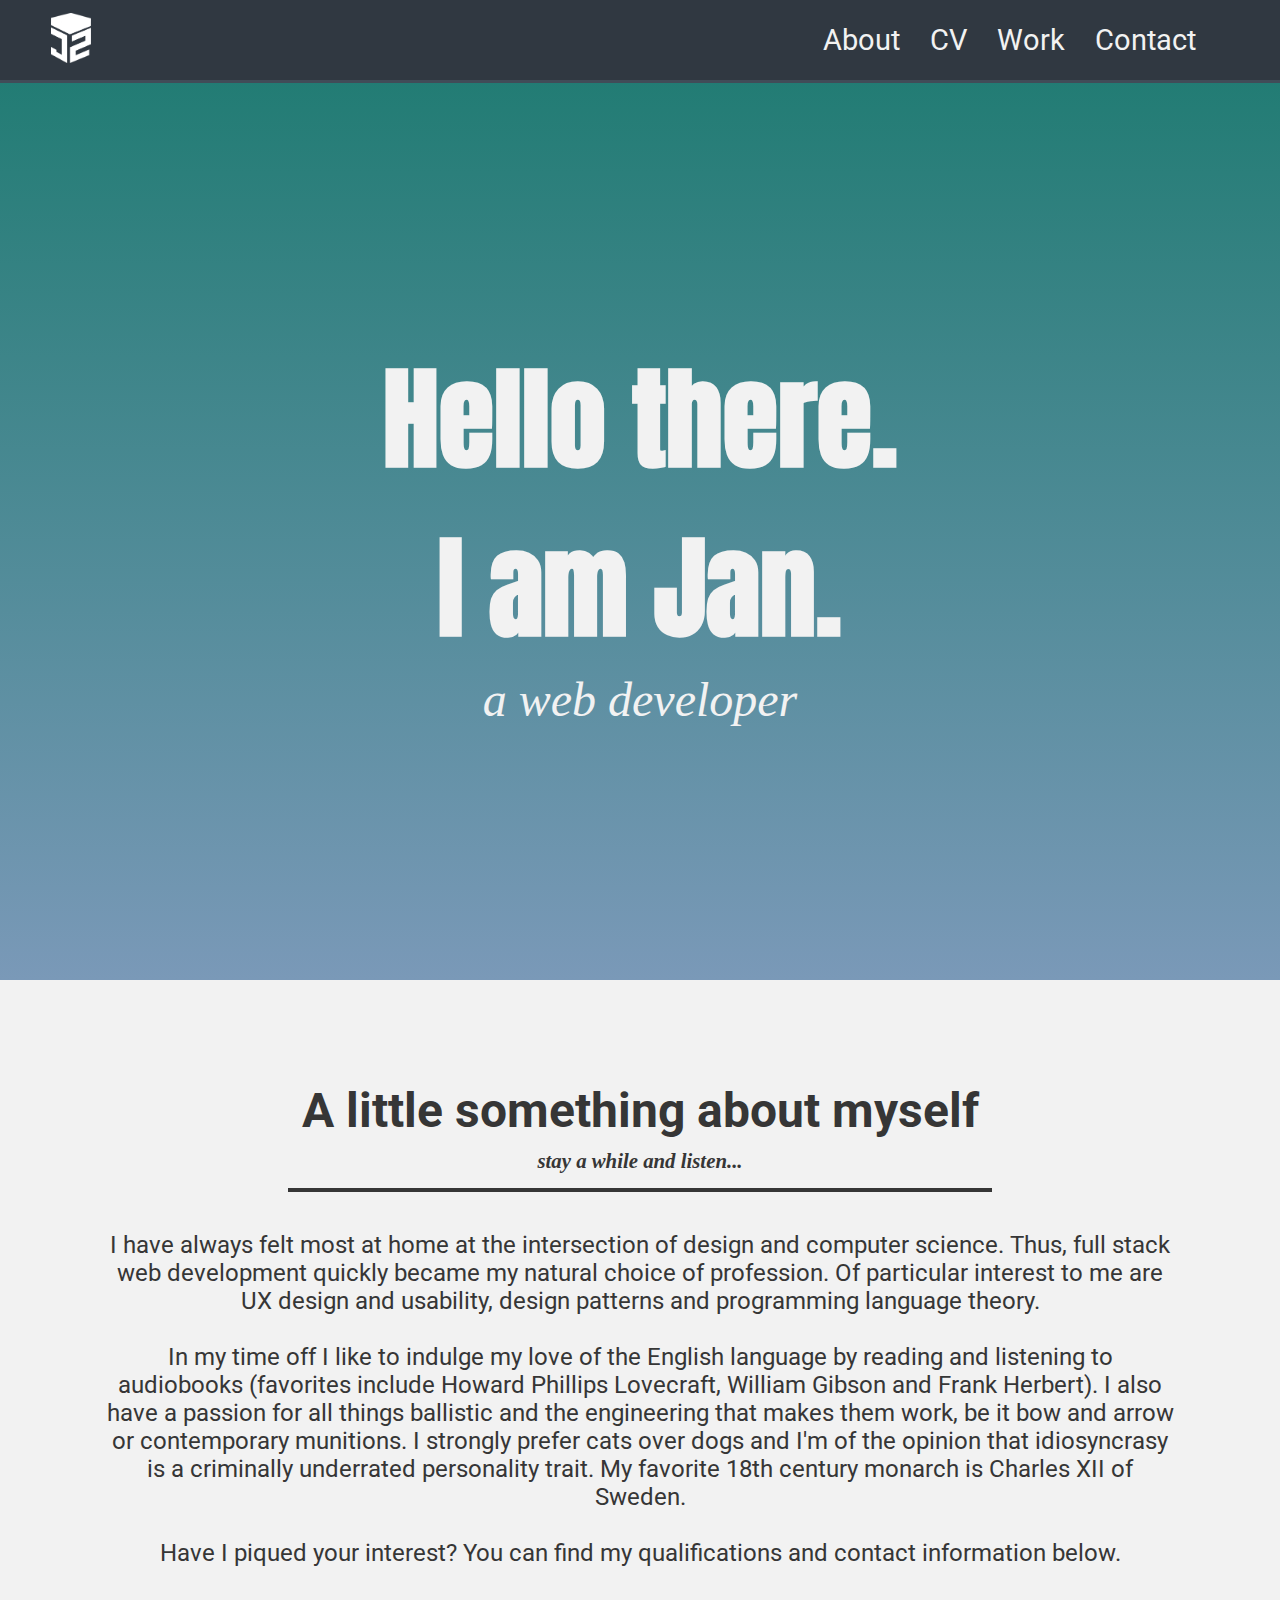
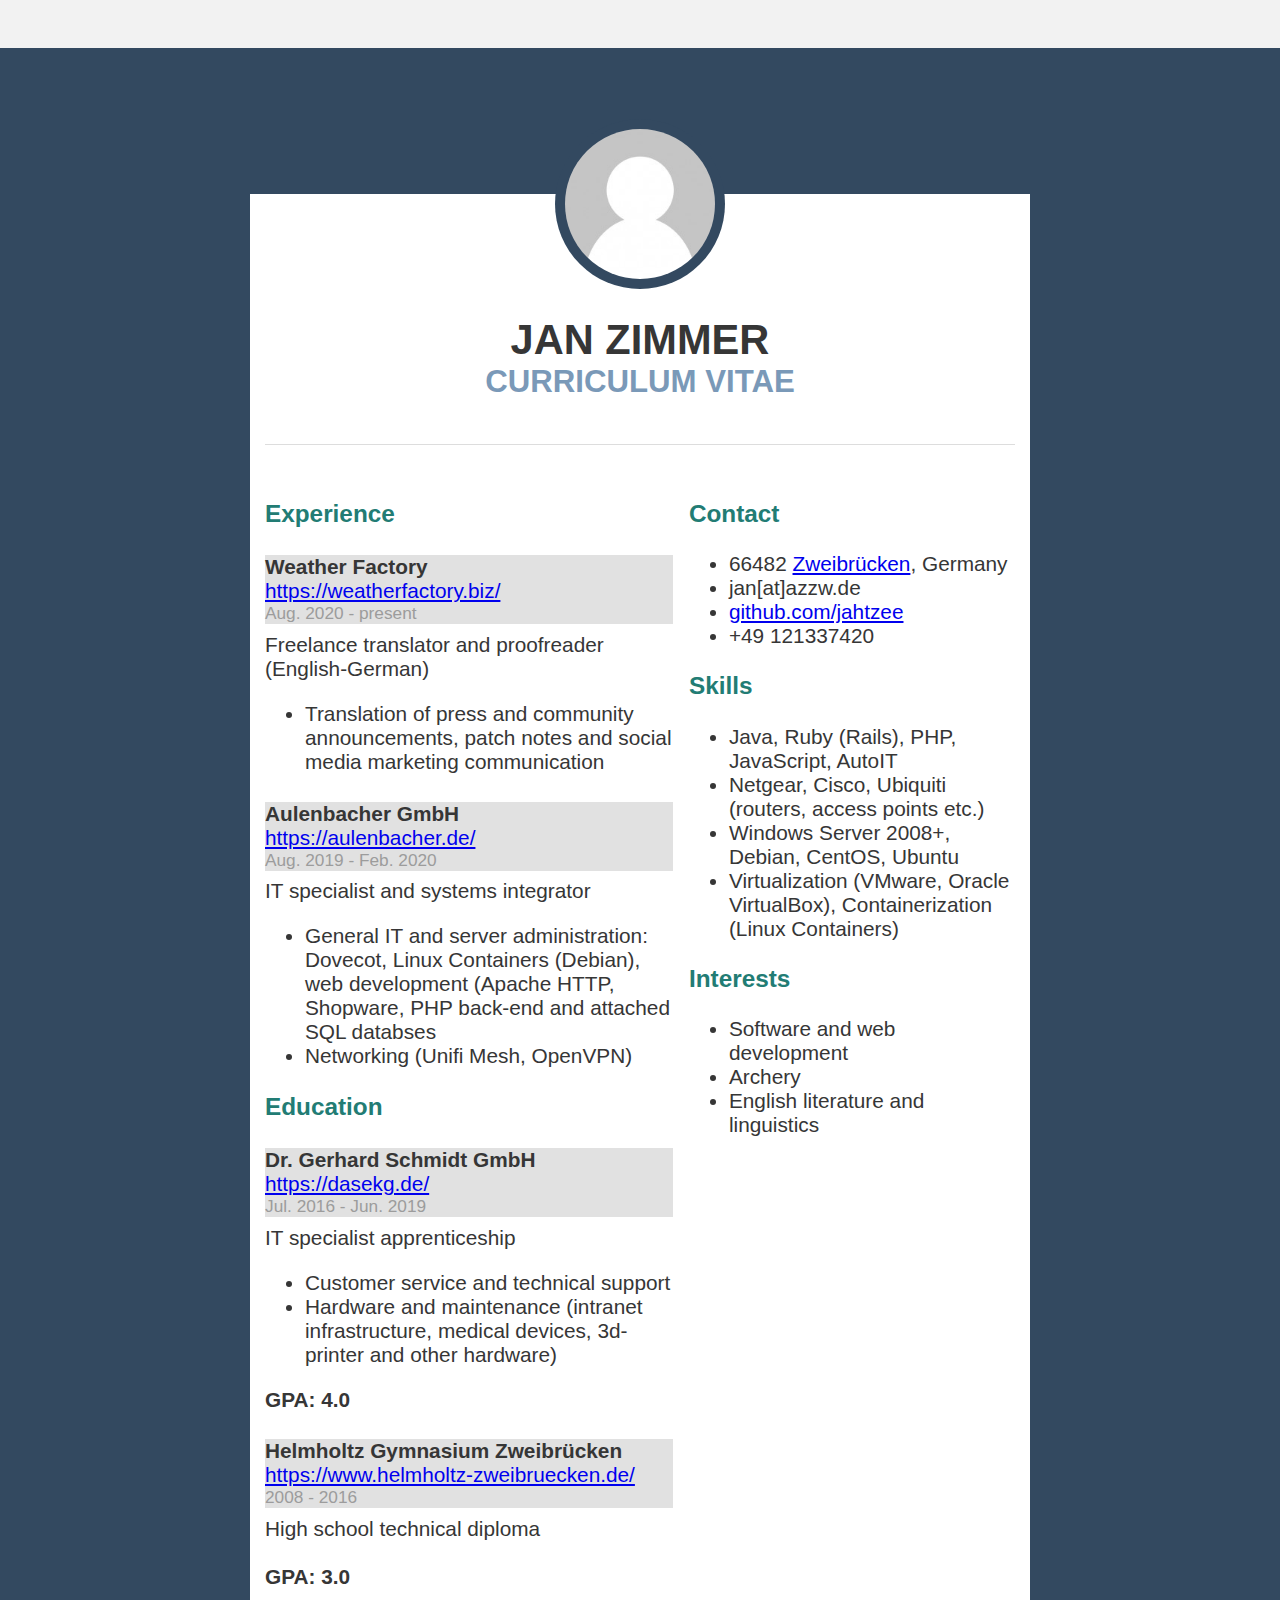
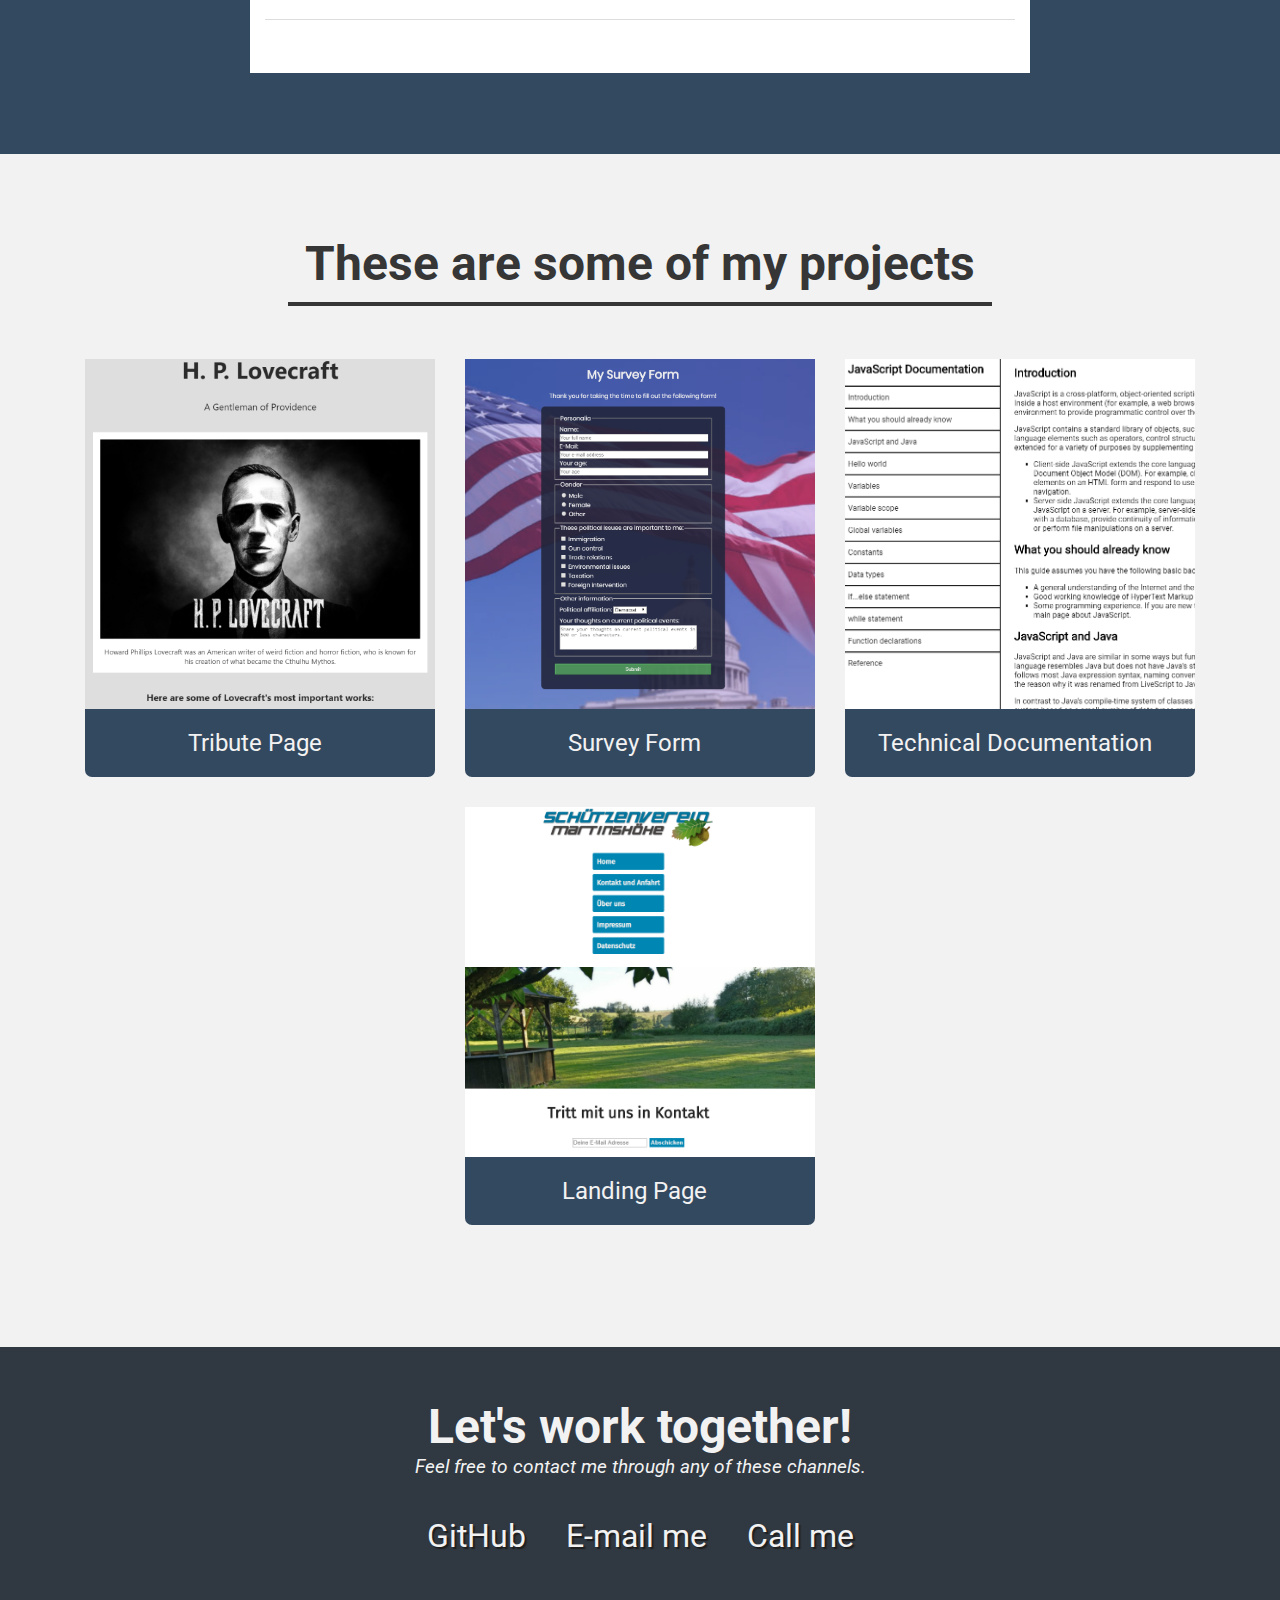
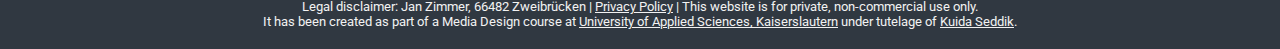
<file: index.html>
<!DOCTYPE html>
<html lang="en">
<head>
  <meta charset="utf-8" />
  <meta http-equiv="x-ua-compatible" content="ie=edge" />
  <meta name="viewport" content="width=device-width, initial-scale=1" />
  <title>Jan Zimmer - Portfolio</title>
  <link rel="stylesheet" href="css/main.css" />
  <link
  rel="stylesheet"
  href="https://use.fontawesome.com/releases/v5.8.2/css/all.css"
  integrity="sha384-oS3vJWv+0UjzBfQzYUhtDYW+Pj2yciDJxpsK1OYPAYjqT085Qq/1cq5FLXAZQ7Ay"
  crossorigin="anonymous"
  />
  <link rel="icon" 
  type="image/png" 
  href="resources/favicon.ico">
  <script src="js/scripts.js"></script>
</head>
<body>
  <nav id="navbar">
    <a id="logo_lnk" href="http://janzimmer.azzw.de"><img src="/resources/logo.png"></a>
    <ul id="nav-list">
      <li><a href="#about-section" class="nav-link"><i class="fas fa-address-card"></i> About</a></li>
      <li><a href="#cv-section" class="nav-link"><i class="fas fa-graduation-cap"></i> CV</a></li>
      <li><a href="#projects-section" class="nav-link"><i class="fas fa-laptop-code"></i> Work</a></li>
      <li><a href="#contact-section" class="nav-link"><i class="fas fa-mobile-alt"></i> Contact</a></li>
    </ul>
  </nav>
  <main>
    <div id="welcome-section">
      <div id="greeting">
        <h1>Hello there.<br>I am Jan.</h1>
        <p>a web developer</p>
      </div>
    </div>
    <div id="about-section">
      <iframe src="about.html" onload="resizeIframe(this)"></iframe>
    </div>
    <div id="cv-section">
     <iframe src="emb-cv.html" onload="resizeIframe(this)"></iframe>
   </div>
   <div id="projects-section">
     <iframe src="projects.html" onload="resizeIframe(this)"></iframe>
   </div>
   <div id="contact-section">
    <iframe src="contact.html" onload="resizeIframe(this)"></iframe>
  </div>
</main>
</body>
</html>
</file>
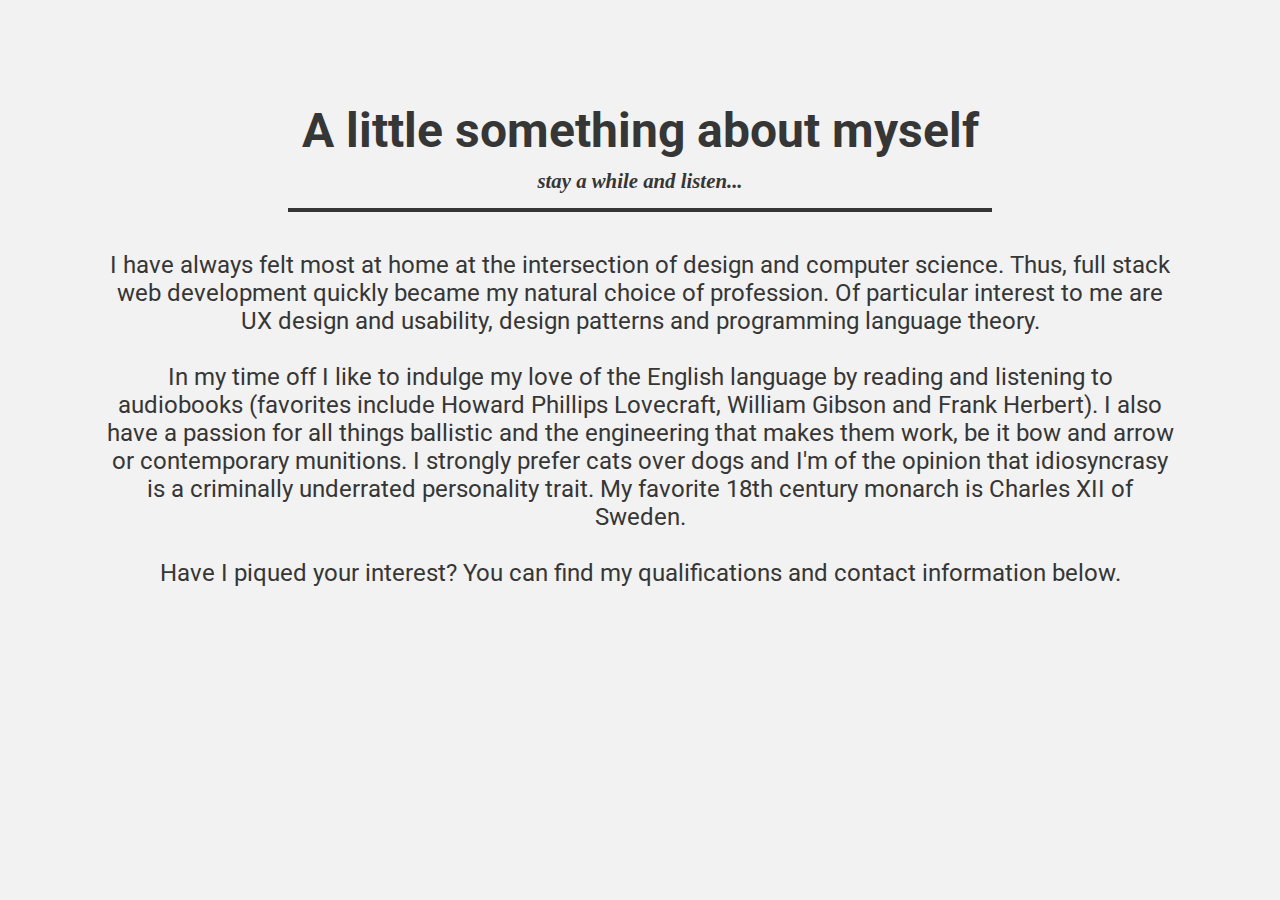
<file: about.html>
<!DOCTYPE html>
<html lang="en">
<head>
  <meta charset="utf-8" />
  <meta http-equiv="x-ua-compatible" content="ie=edge" />
  <meta name="viewport" content="width=device-width, initial-scale=1" />
  <title>About me</title>
  <link rel="stylesheet" href="css/main.css" />
</head>
<body class="iframe-body">
  <main>
    <div id="about">
      <h1>A little something about myself</h1>
      <h2>stay a while and listen...</h2>
      <hr>
      <p>
        I have always felt most at home at the intersection of design and computer science. Thus, full stack web development quickly became my natural choice of profession. Of particular interest to me are UX design and usability, design patterns and programming language theory.<br>
        <br>
        In my time off I like to indulge my love of the English language by reading and listening to audiobooks (favorites include Howard Phillips Lovecraft, William Gibson and Frank Herbert). I also have a passion for all things ballistic and the engineering that makes them work, be it bow and arrow or contemporary munitions. I strongly prefer cats over dogs and I'm of the opinion that idiosyncrasy is a criminally underrated personality trait. My favorite 18th century monarch is Charles XII of Sweden.<br>
        <br>
        Have I piqued your interest? You can find my qualifications and contact information below.
      </p>
    </div>
 </main>
</body>
</html>
</file>
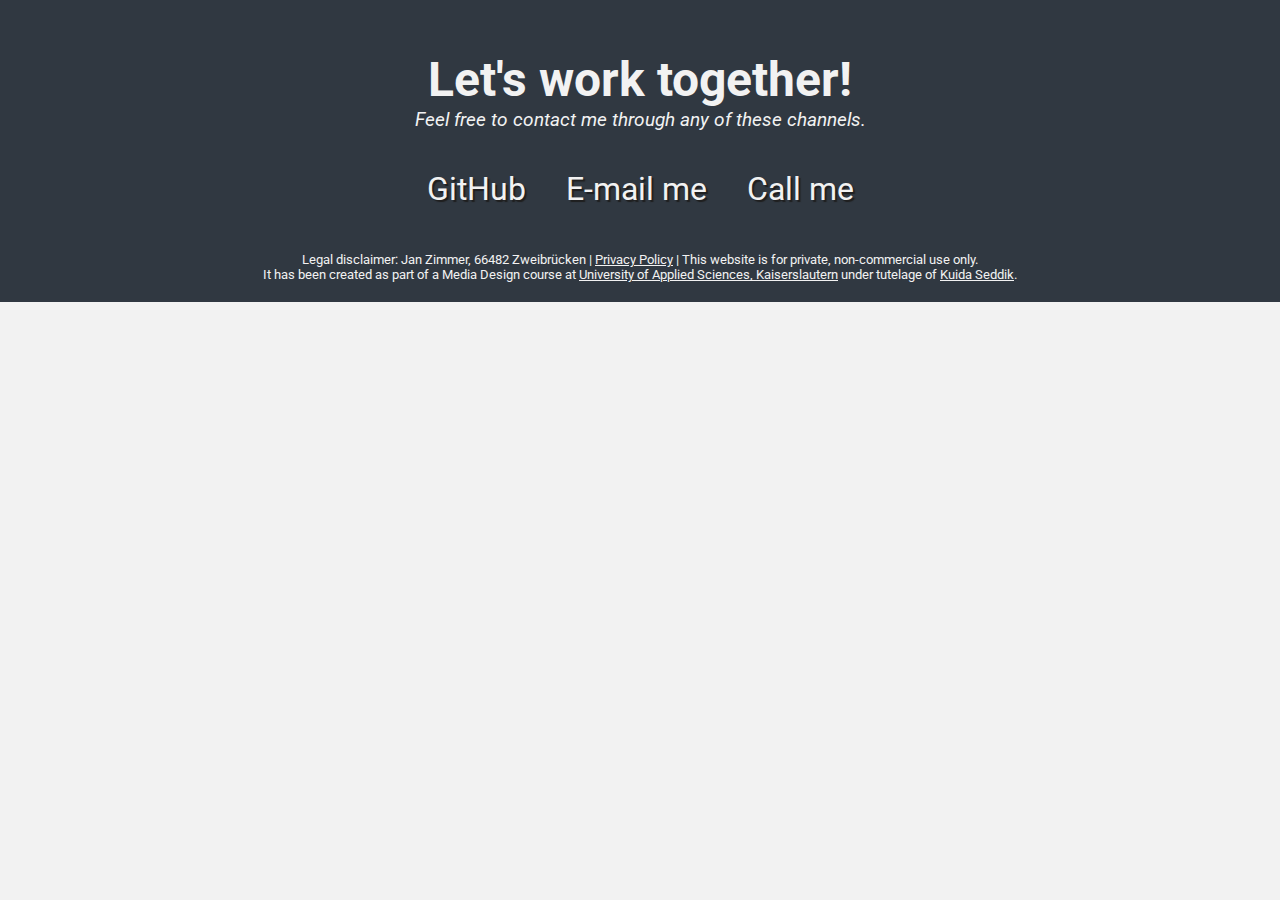
<file: contact.html>
<!DOCTYPE html>
<html lang="en">
<head>
  <meta charset="utf-8" />
  <meta http-equiv="x-ua-compatible" content="ie=edge" />
  <meta name="viewport" content="width=device-width, initial-scale=1" />
  <title>Contacts</title>
  <link
  rel="stylesheet"
  href="https://use.fontawesome.com/releases/v5.8.2/css/all.css"
  integrity="sha384-oS3vJWv+0UjzBfQzYUhtDYW+Pj2yciDJxpsK1OYPAYjqT085Qq/1cq5FLXAZQ7Ay"
  crossorigin="anonymous"
  />
  <link rel="stylesheet" href="css/main.css"/>
</head>
<body class="iframe-body"> 
  <main>
    <div id="contact">
      <div id="contact-headline-div">
        <h1>Let's work together!</h1>
        <p>Feel free to contact me through any of these channels.</p>
      </div>
      <ul id="contact-list">
        <li>
          <a id="profile-link" href="https://github.com/jahtzee" target="_blank" class="contact-details">
            <i class="fab fa-github"></i> GitHub
          </a> 
        </li>
        <li>          
          <a href="mailto:jan@azzw.de" class="contact-details">
            <i class="fas fa-at"></i> E-mail me
          </a>
        </li>
        <li>
         <a href="tel:+49 121337420" class="contact-details">
           <i class="fas fa-mobile-alt"></i> Call me
         </a>
       </li>
     </ul>
     <div id="legal">
      Legal disclaimer: Jan Zimmer, 66482 Zweibrücken | <a href="privacy-policy.html" target="_blank">Privacy Policy</a> | This website is for private, non-commercial use only. <br>
      It has been created as part of a Media Design course at <a href="https://www.hs-kl.de/" target="_blank">University of Applied Sciences, Kaiserslautern</a> under tutelage of <a href="http://sedka.net/" target="_blank">Kuida Seddik</a>.
     </div>
   </div>
 </main>
</body>
</html>
</file>
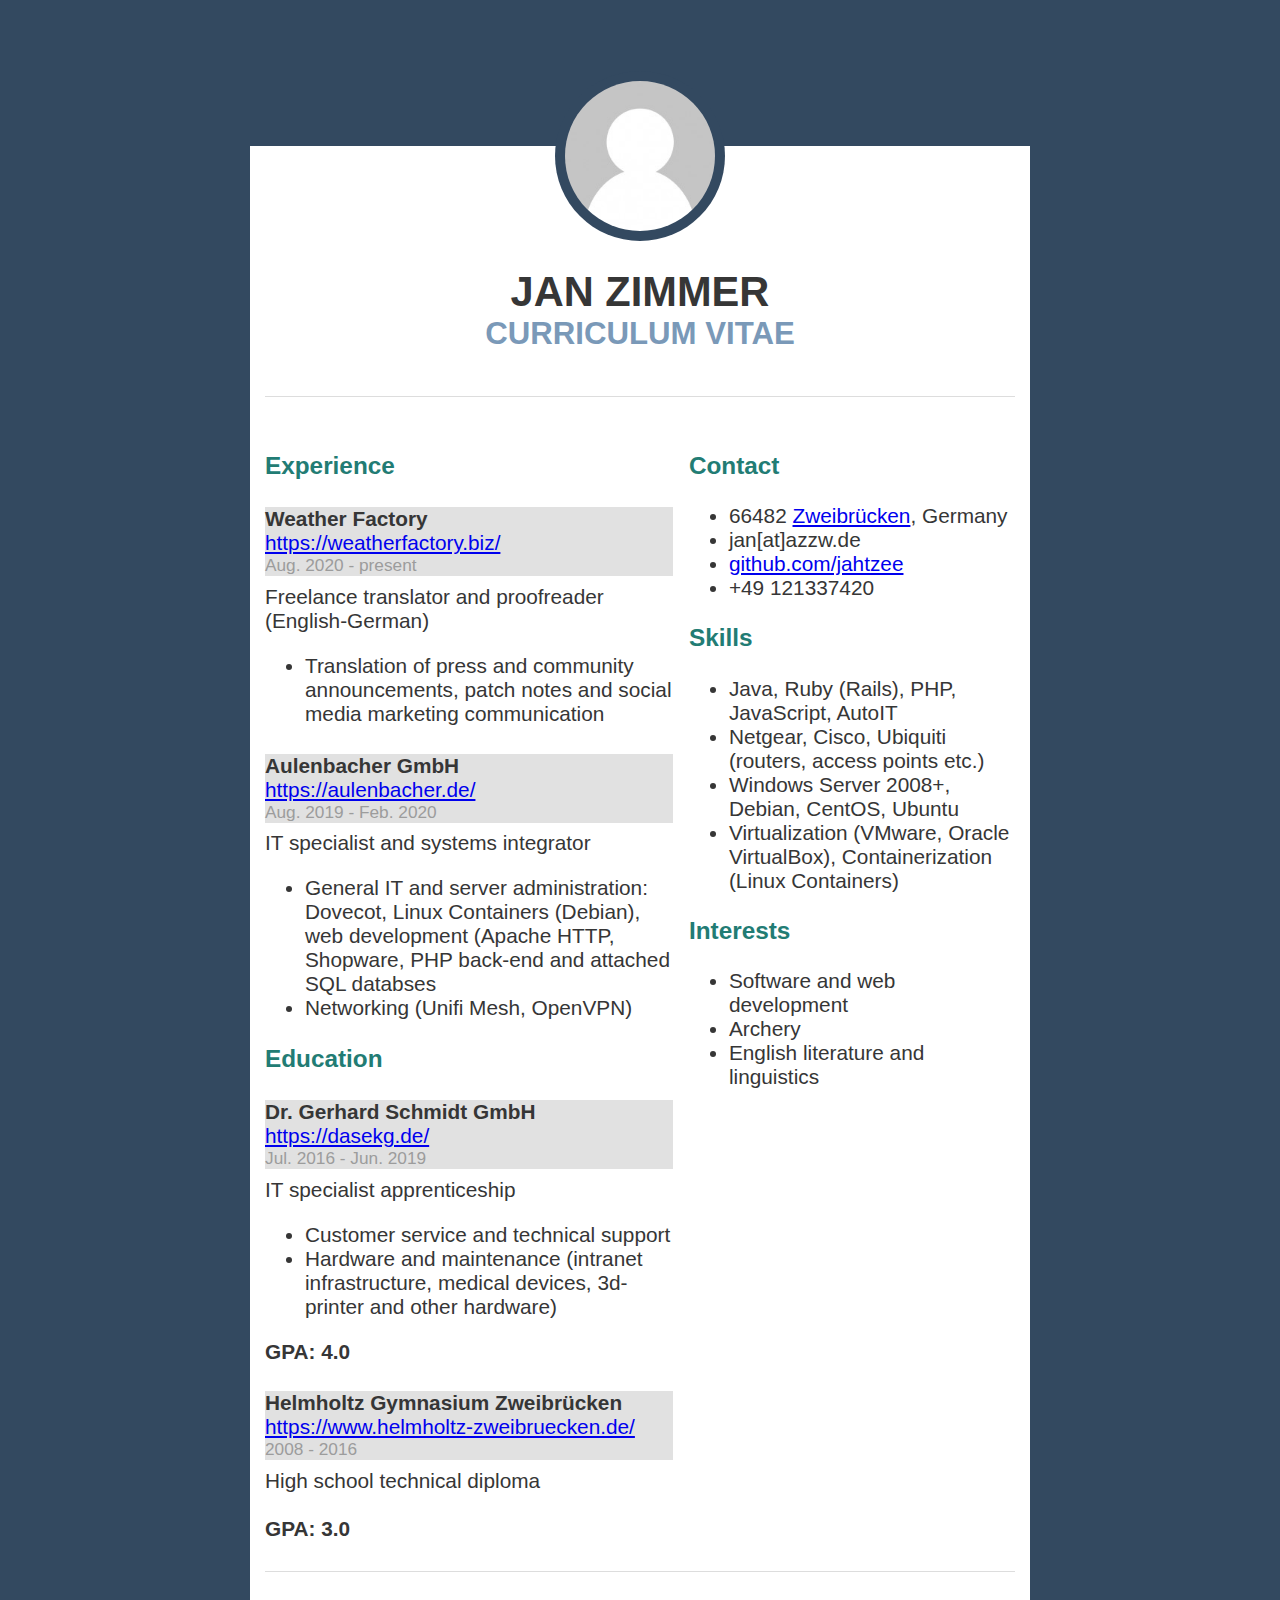
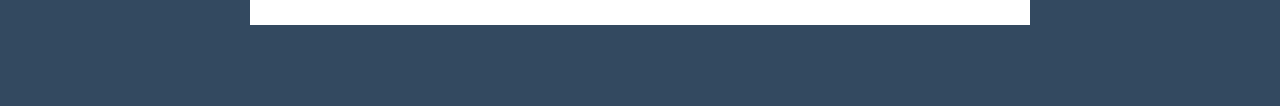
<file: cv.html>
<!DOCTYPE html>
<html lang="en">
<head>
  <meta charset="utf-8" />
  <meta http-equiv="x-ua-compatible" content="ie=edge" />
  <meta name="viewport" content="width=device-width, initial-scale=1" />

  <title>Jan Zimmer's CV</title>

  <link rel="stylesheet" href="css/cv.css" />
</head>

<body>

  <main>
    <div class="container">
      <div class="row">
        <div class="image-header">
          <div class="image-container">
            <div class="image">
              <img src="./resources/avatar.png" alt="avatar">
            </div>
          </div>
          <div class="headline">
            <div class="name"><h1>Jan Zimmer</h1></div>
            <div class="cv"><h2>Curriculum Vitae</h2></div>
          </div>
        </div>
      </div>
      <div class="row2">
        <div class="cv-container">
          <div class="col-left">
            <div class="experience">
              <h3>Experience</h3>
              <div class="experience1">
                <div class="greyed">
                  <h4>Weather Factory</h4>
                  <div class="hlink"><a href="https://weatherfactory.biz/">https://weatherfactory.biz/</a></div>
                  <h5>Aug. 2020 - present</h5>
                </div>
                <div class="desc">Freelance translator and proofreader (English-German)</div>
                <ul><li>Translation of press and community announcements, patch notes and social media marketing communication</li></ul>
              </div>
              <div class="experience2">
                <div class="greyed">
                  <h4>Aulenbacher GmbH</h4>
                  <div class="hlink"><a href="https://aulenbacher.de/">https://aulenbacher.de/</a></div>
                  <h5>Aug. 2019 - Feb. 2020</h5>
                </div>
                <div class="desc">IT specialist and systems integrator</div>
                <ul>
                  <li>General IT and server administration:<br>Dovecot, Linux Containers (Debian), web development (Apache HTTP, Shopware, PHP back-end and attached SQL databses</li>
                  <li>Networking (Unifi Mesh, OpenVPN)</li>
                </ul>
              </div>
            </div>
            <div class="education">
              <h3>Education</h3>
              <div class="education1">
                <div class="greyed">
                  <h4>Dr. Gerhard Schmidt GmbH</h4>
                  <div class="hlink"><a href="https://dasekg.de/">https://dasekg.de/</a></div>
                  <h5>Jul. 2016 - Jun. 2019</h5>
                </div>
                <div class="desc">IT specialist apprenticeship</div>
                <ul>
                  <li>Customer service and technical support</li>
                  <li>Hardware and maintenance (intranet infrastructure, medical devices, 3d-printer and other hardware)</li>
                </ul>
                <div class="grade">GPA: 4.0</div>
              </div>
              <div class="education2">
                <div class="greyed">
                  <h4>Helmholtz Gymnasium Zweibrücken</h4>
                  <div class="hlink"><a href="https://www.helmholtz-zweibruecken.de/">https://www.helmholtz-zweibruecken.de/</a></div>
                  <h5>2008 - 2016</h5>
                </div>
                <div class="desc">High school technical diploma</div>
                <div class="grade"><br>GPA: 3.0</div>
              </div>
            </div>
          </div>
          <div class="col-separator"></div>
          <div class="col-right">
            <div class="contact">
              <h3>Contact</h3>
              <ul>
              	<li>66482 <a href="https://www.zweibruecken.de/de/">Zweibrücken</a>, Germany</li>
              	<li>jan[at]azzw.de</li>
              	<li><a href="https://github.com/jahtzee">github.com/jahtzee</a></li>
              	<li>+49 121337420</li>
              </ul>
            </div>
            <div class="skills">
              <h3>Skills</h3>
              <ul>
              	<li>Java, Ruby (Rails), PHP, JavaScript, AutoIT</li>
              	<li>Netgear, Cisco, Ubiquiti (routers, access points etc.)</li>
              	<li>Windows Server 2008+, Debian, CentOS, Ubuntu</li>
              	<li>Virtualization (VMware, Oracle VirtualBox), Containerization (Linux Containers)</li>
              </ul>
            </div>
            <div class="interests">
              <h3>Interests</h3>
              <ul>
              	<li>Software and web development</li>
              	<li>Archery</li>
              	<li>English literature and linguistics</li>
              </ul>
            </div>
          </div>
        </div>
      </div>
    </div>
  </main>

  <script src="js/scripts.js"></script>
  
</body>
</html>
</file>
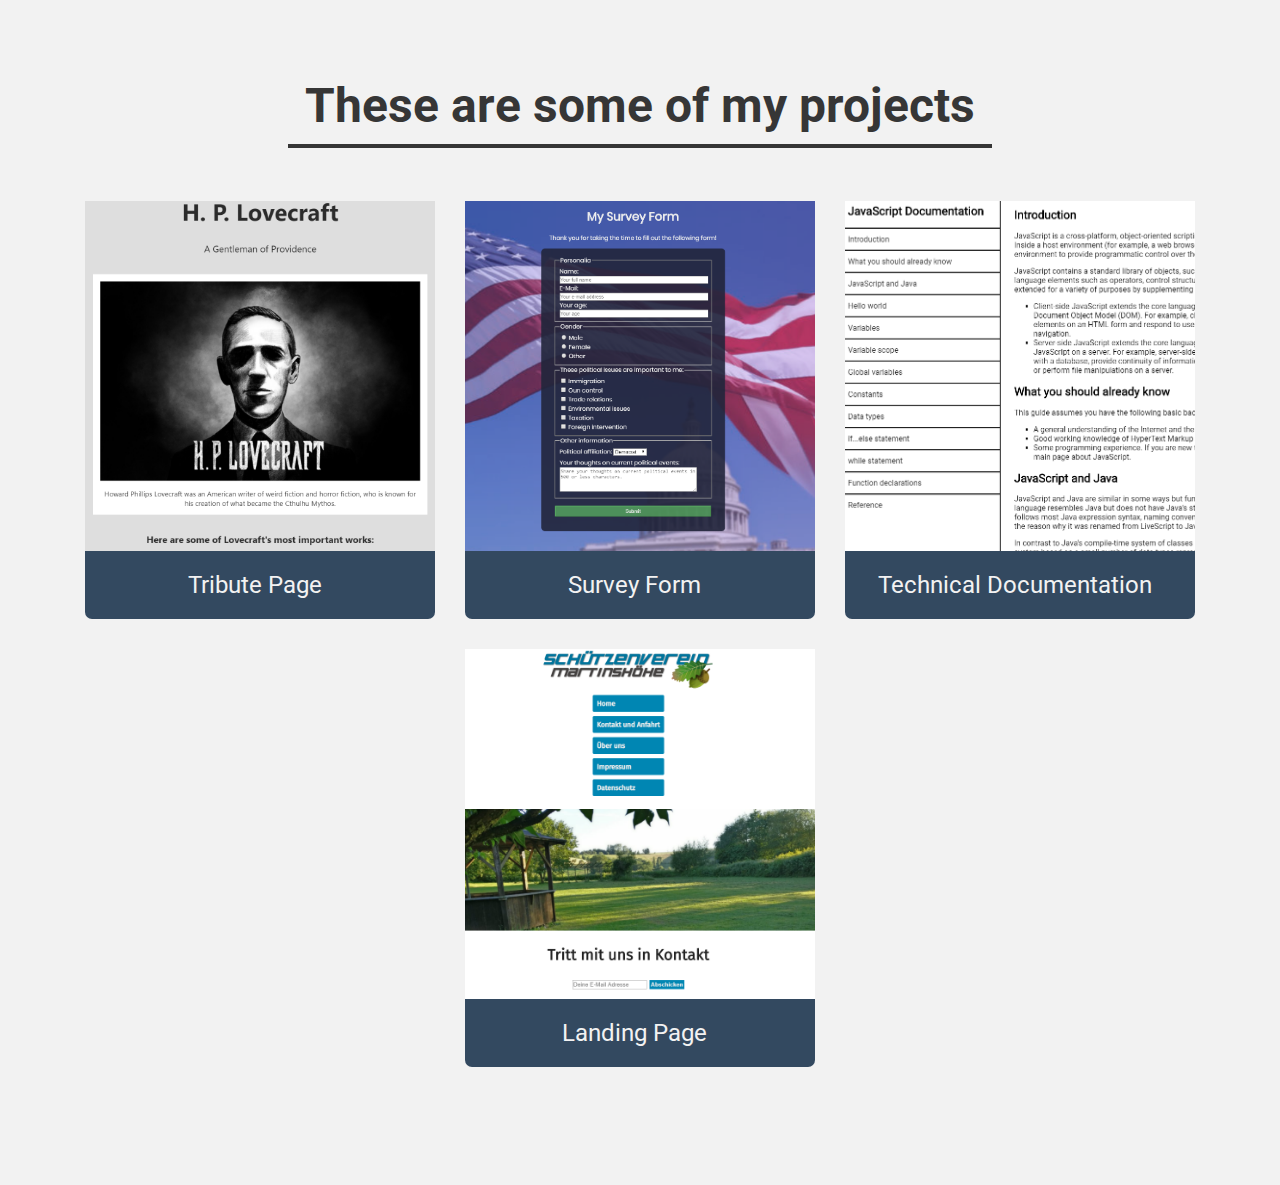
<file: projects.html>
<!DOCTYPE html>
<html lang="en">
<head>
  <meta charset="utf-8" />
  <meta http-equiv="x-ua-compatible" content="ie=edge" />
  <meta name="viewport" content="width=device-width, initial-scale=1" />
  <title>Projects</title>
  <link rel="stylesheet" href="css/main.css" />
</head>
<body class="iframe-body">
  <main>
    <div id="projects">
      <h1>These are some of my projects</h1>
      <hr>
      <div id="tile-flex-box">
        <a href="https://github.com/jahtzee/fcc-projects/tree/master/fcc-tribute-page" target="_blank">
          <div class="project-tile">
            <img src="resources/project1.PNG" class="project-img">
            <p><span class="highlight">&lt; </span>Tribute Page<span class="highlight"> &#47;&gt;</span></p>
          </div>
        </a>
        <a href="https://github.com/jahtzee/fcc-projects/tree/master/fcc-web-form" target="_blank">
          <div class="project-tile">
            <img src="resources/project2.PNG" class="project-img">
            <p><span class="highlight">&lt; </span>Survey Form<span class="highlight"> &#47;&gt;</span></p>
          </div>
        </a>
        <a href="https://github.com/jahtzee/fcc-projects/tree/master/fcc-technical-documentation-page" target="_blank">
          <div class="project-tile">
            <img src="resources/project3.PNG" class="project-img">
            <p><span class="highlight">&lt; </span>Technical Documentation<span class="highlight"> &#47;&gt;</span></p>
          </div>
        </a>
        <a href="http://xn--schtzenverein-martinshhe-6oc0l.de/" target="_blank">
          <div class="project-tile">
           <img src="resources/project4.PNG" class="project-img">
           <p><span class="highlight">&lt; </span>Landing Page<span class="highlight"> &#47;&gt;</span></p>
         </div>
       </a>
     </div>
   </div>
 </main>
</body>
</html>
</file>
<file: css/main.css>
@import url('https://fonts.googleapis.com/css?family=Anton&display=swap');
@import url('https://fonts.googleapis.com/css2?family=Roboto:wght@300;400;700&display=swap');

* {
	margin: 0;
	padding: 0;
}

html {
	font-family: 'Roboto', sans-serif;
	--color-gunmetal-grey2: hsl(212, 15%, 22%);
	--color-gunmetal-grey: #334960;
	--color-lightblue: #7a99b8;
	--color-white: hsl(100, 0%, 95%);
	--color-greenblue: rgb(34,124,116);
	--color-darkblue: #334960;
	--color-textgrey: rgb(54,54,54);
	--color-nav-border: hsl(212, 15%, 30%);
	--color-gradient: linear-gradient(var(--color-greenblue), var(--color-lightblue));
	--color-orange: #ebb134;
	scroll-behavior: smooth;
}

body {
	background: var(--color-white);
}

a {
	text-decoration: none;
	color: var(--color-white);
}

/* ### embedded documents styling ### */
iframe {
	width: 100%;
	border: none;
}

/* scrolling attribute for inline frames deprecated, so we hide any overflow here to prevent scrolling of iframes */
.iframe-body {
	overflow: hidden;
}

/* ### navigation bar styling ###  */

#navbar {
	position: fixed;
	top: 0;
	left: 0;
	width: 100%;
	height: 80px;
	display: flex;
	justify-content: flex-end;
	background-color: var(--color-gunmetal-grey2);
	z-index: 13;
	border-bottom: solid;
	border-color: var(--color-nav-border);
}

#logo_lnk {
	align-self: center;
	margin-right: auto;
	margin-left: 4%;
}

#logo_lnk img {
	height: 50px;
}

#nav-list {
	display: flex;
	align-items: center;
	list-style: none;
	margin-right: 5%;
}

#nav-list li {
	margin-right: 10px;
}

.nav-link {
	font-size: 1.8rem;
	padding: 10px;
}

#nav-list li:hover {
	transform: translateY(1px);
}

.nav-link:hover {
	color: var(--color-lightblue);
}

/* ### welcome section styling ###  */

#welcome-section {
	width: 100%;
	height: 100vH;
	display: flex;
	justify-content: center;
	align-items: center;
	background: var(--color-gradient);
	margin-top: 80px;
	text-align: center;
}

#greeting {
	color: var(--color-white);
	font-size: 3rem;
	font-style: italic;
	font-family: serif;
}

#greeting h1{
	font-family: 'Anton', sans-serif;
	font-size: 7rem;
	font-style: normal;
}

/* ### about section styling ###  */
#about {
	color: var(--color-textgrey);
	text-align: center;
}

#about h1{
	font-size: 3rem;
	margin-top: 8%;
}

#about h2{
	margin: 10px auto 15px auto;
	font-family: serif;
	font-size: 1.3rem;
	font-style: italic;
}

#about hr{
	width: 90%;
	max-width: 700px;
	margin: 10px auto 3%;
	border: 2px solid;
	color: var(--color-textgrey);
}

#about p{
	font-size: 1.5rem;
	margin: auto 8% 6%;
}

/* ### projects section styling ###  */

#projects{
	background: var(--color-white);
	text-align: center;
	padding-bottom: 8%;
}

#projects h1{
	font-size: 3rem;
	padding-top: 6%;
	color: var(--color-textgrey);
}

#projects hr{
	width: 90%;
	max-width: 700px;
	margin: 10px auto 3%;
	border: 2px solid;
	color: var(--color-textgrey);
}

.project-tile{
	display: flex;
	flex-direction: column;
	align-items: center;
	max-width: 350px;
	padding: 0px 0px 20px 0px;
	margin: 15px;
	border-radius: 7px;
	background-color: var(--color-darkblue);
}

.project-img {
	max-width: 350px;
	max-height: 350px;
}

.project-tile p {
	font-size: 1.5rem;
	margin-top: 20px;
}

.highlight {
	color: var(--color-darkblue);
	transition: color 0.3s ease-out;
}

/* this broke */
.project-tile:hover p .highlight {
	color: var(--color-orange);
}

#tile-flex-box {
	display: flex;
	justify-content: center;
	flex-direction: row;
	flex-wrap: wrap;
}

/* ### contact section styling ###  */

#contact-section iframe {
	margin-bottom: -4px;
}

#contact {
	text-align: center;
	background: var(--color-gunmetal-grey2);
}

#contact-headline-div{
	color: var(--color-white);
	margin-bottom: 3%;
}

#contact-headline-div p{
	font-size: 1.2rem;
	font-style: italic;
}

#contact h1{
	font-size: 3rem;
	padding-top: 4%;
	color: var(--color-white);
}

#contact-list{
	display: flex;
	justify-content: center;
	list-style: none;
}

.contact-details{
	text-shadow: 2px 2px 1px #1f1f1f;
	font-size: 2rem;
	padding: 20px;
}

#contact-list li{
	transition: transform 0.3s ease-out;
}

#contact-list li:hover{
	transform: translateY(8px);
}

#legal{
	color: var(--color-white);
	font-size: 0.8rem;
	margin-top: 3.5%;
	padding-bottom: 20px;
}

#legal a{
	text-decoration-line: underline;
}

/* ### media queries ### */

@media (max-width: 1000px){
	#contact-list{
		flex-direction: column;
	}
}

@media (max-width: 1000px){
	#contact-list li{
		padding-top: 5%;
	}
}

@media (max-width: 1000px){
	#navbar{
		justify-content: center;
	}
}

@media (max-width: 500px) {
	#nav-list li a i {
		display: none;
	}

	#nav-list {
		margin-right: 0%;
	}

	#greeting {
		font-size: 2rem;
	}

	#greeting h1{
		font-size: 4rem;
	}

	#about p{
		font-size: 1rem;
	}
}
</file>
<file: css/cv.css>
body {
    font-family: 'Open Sans', Arial, Tahoma;
    font-size: 1.3rem;
    font-weight: 400;
    color: #363636;
    background: #334960;
    padding-bottom: 4.5%;
    padding-top: 4.5%;
    /* this is here because the scrolling attribute for iframes has been deprecated */
    overflow: hidden;
}

div {
    display: block;
}

.container {
    background-color: hsl(100, 0%, 97%);
    margin-top: 80px;
    margin-bottom: 15px;
    background: #fff;
    padding-right: 15px;
    padding-left: 15px;
    margin-right: auto;
    margin-left: auto;
}

@media (min-width: 1200px) {
	.container {
     width: 1170px;
 }
}

@media (min-width: 992px) {
    .container {
        width: 970px;
    }
}

@media (min-width: 768px){
    .container {
        width: 750px;
    }
}

.image-container {
    display: flex;
    justify-content: center;
}

.image {
    display: flex;
    justify-content: center;
    align-items: center;
    width: 160px;
    height: 160px;
    border-radius: 50%;
    overflow: hidden;
    padding: 5px;
    background: #334960;
    margin-top: -75px;
}

.image img {
    width: 150px;
    height: 150px;
    border-radius: 50%;
}

.headline {
    display: flex;
    flex-direction: column;
    align-items: center;
}

.cv-container {
    margin-top: 30px;
    display: flex;
}

.col-left {
    /*background-color: red;*/
    width: 100%;
}

.col-separator {
    width: 30px;
}

.col-right {
    /*background-color: blue;*/
    width: 80%;
}

h1, h2 {
    text-transform: uppercase;
}

h1 {
    color: rgb(54,54,54);
    margin-bottom: 0;
}

h2 {
    color: rgb(122,153,184);
    margin-top: 0;
}

.image-header:after {
    width: 100%;
    height: 3px;
    border-bottom: 1px solid #ddd;
    margin-top: 15px;
    content: '';
    display: block;
}

.row2:after {
    width: 100%;
    height: 3px;
    border-top: 1px solid #ddd;
    margin-top: 30px;
    padding-bottom: 50px;
    content: '';
    display: block;
}

h3 {
    font-weight: 800;
    color: rgb(34,124,116);
}

h4 {
    margin-bottom: 0;
}

h5 {
    font-weight: 500;
    color: rgb(156,156,156);
    margin-top: 0;
}

.desc {
    margin-top: -20px;
}

.greyed {
    background-color: rgb(225,225,225);
}

.grade {
    font-weight: bold;
}

@media (max-width: 500px) {
    body {
        font-size: 1rem;
    }
}
</file>
